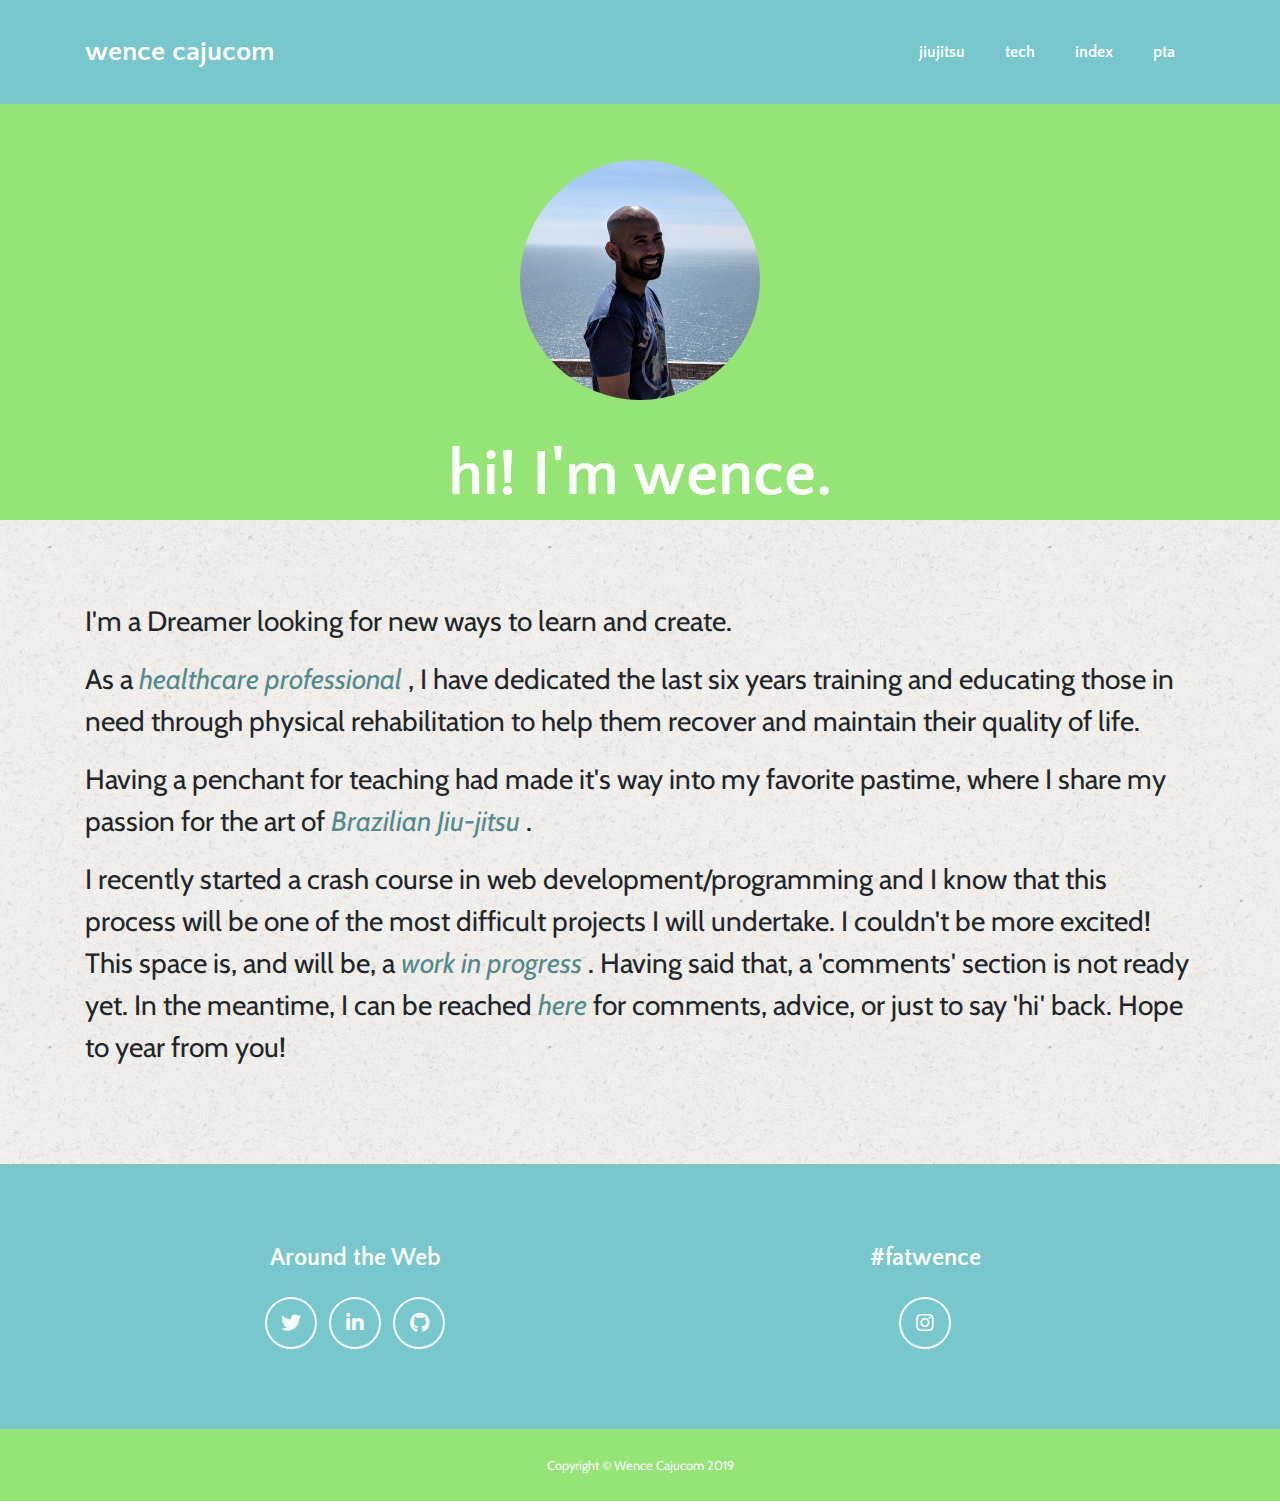
<file: docs/index.html>
<!DOCTYPE html>
<html lang="en">

<head>

  <meta charset="utf-8">
  <meta name="viewport" content="width=device-width, initial-scale=1, shrink-to-fit=no">
  <meta name="description" content="">
  <meta name="author" content="">

  <title>index</title>
  <!-- Themes I've picked -->
  <link href="https://fonts.googleapis.com/css?family=Quattrocento+Sans&display=swap" rel="stylesheet">
  <link href="https://fonts.googleapis.com/css?family=Saira&display=swap" rel="stylesheet">
  <link href="https://fonts.googleapis.com/css?family=Cabin&display=swap" rel="stylesheet">
  <link href="vendor/fontawesome-free/css/all.min.css" rel="stylesheet" type="text/css">

  <!-- Theme CSS -->
  <link href="./css/freelancer.css" rel="stylesheet">
  <link href="./css/hw1.css" rel="stylesheet">

</head>

<body id="page-top" background="img/ricepaper.png">

  <!-- Navigation -->
  <nav class="navbar navbar-expand-lg bg-secondary text-uppercase fixed-top" id="mainNav">
    <div class="container">
      <a class="navbar-brand js-scroll-trigger" href="#page-top">
        wence cajucom
      </a>
      <button class="navbar-toggler navbar-toggler-right text-uppercase font-weight-bold bg-primary text-white rounded" 
      type="button" data-toggle="collapse" data-target="#navbarResponsive" aria-controls="navbarResponsive" aria-expanded="false" aria-label="Toggle navigation">
        Menu
        <i class="fas fa-bars"></i>
      </button>
      <div class="collapse navbar-collapse" id="navbarResponsive">
        <ul class="navbar-nav ml-auto">
          
          
            <!--*-->
            <li class="nav-item mx-0 mx-lg-1">
              <a class="nav-link py-3 px-0 px-lg-3 rounded js-scroll-trigger" href="jiujitsu.html">jiujitsu</a>
            </li>  
          
            <!--*-->
            <li class="nav-item mx-0 mx-lg-1">
              <a class="nav-link py-3 px-0 px-lg-3 rounded js-scroll-trigger" href="tech.html">tech</a>
            </li>  
          
            <!--*-->
            <li class="nav-item mx-0 mx-lg-1">
              <a class="nav-link py-3 px-0 px-lg-3 rounded js-scroll-trigger" href="index.html">index</a>
            </li>  
          
            <!--*-->
            <li class="nav-item mx-0 mx-lg-1">
              <a class="nav-link py-3 px-0 px-lg-3 rounded js-scroll-trigger" href="pta.html">pta</a>
            </li>  
          
          
        </ul>
      </div>
    </div>
  </nav>

<!-- Masthead -->
<header class="masthead bg-primary text-white text-center">

    <div class="container d-flex align-items-center flex-column">
      <!-- Masthead Avatar Image -->
      <img class="masthead-avatar mb-5" src="img/WC6.png" alt="Wence's Picture">
      <!-- Masthead Heading -->
      <h1 class="masthead-heading text-uppercase mb-0">hi! I'm wence.</h1>
      <!-- Masthead Subheading -->
    </div>
  </header>

  <!-- About Section -->
  <section class="page-section" id="contact">
    <div class="container">
      <div class="row">
        <div class="col aboutwc mr-auto">
          <p class="lead">I'm a Dreamer looking for new ways to learn and create.</p>
          <p class="lead">As a 
            <a href="./pta.html">

              <em>
                healthcare professional
              </em>
            </a>, I have dedicated the last six years training and educating those in need 
            through physical rehabilitation to help them recover and maintain their quality of life.
          </p>
          <p class="lead">
            Having a penchant for teaching had made it's way into my favorite pastime, 
            where I share my passion for the art of
            <a href="./jiujitsu.html">

              <em>
                Brazilian Jiu-jitsu
              </em>
            </a>.
          </p>
          <p class="lead">I recently started a crash course in web development/programming
            and I know that this process will be one of the most difficult projects I will undertake. 
            I couldn't be more excited! This space is, and will be, a
            <a href="./tech.html">

              <em>
                work in progress
              </em>
            </a>. Having said that, a 'comments' section is not ready yet. In the 
            meantime, I can be reached  
            <a href="mailto:bobilopogus@notreal.com">
              <em>
                here
              </em>
            </a>for comments, advice, or just to say 'hi' back. Hope to year from you!
          </p>
        </div>
      </div>
    </div>
  </section>


    <!-- Footer -->
    <footer class="footer text-center">
      <div class="container">
        <div class="row">
          <!-- Footer Social Icons -->
          <div class="col-lg-6 mb-5 mb-lg-0">
            <h4 class="text-uppercase mb-4">Around the Web</h4>
            <a class="btn btn-outline-light btn-social mx-1" href="https://twitter.com/CajucomW" target="_blank">
            <i class="fab fa-fw fa-twitter"></i>
            </a>
            <a class="btn btn-outline-light btn-social mx-1" href="https://www.linkedin.com/in/wence-cajucom-429667187/" target="_blank">
            <i class="fab fa-fw fa-linkedin-in"></i>
            </a>
            <a class="btn btn-outline-light btn-social mx-1" href="https://github.com/CajucomW" target="_blank">
            <i class="fab fa-fw fa-github"></i>
            </a>
          </div>
          
          <!-- Footer fatwence Text -->
          <div class="col-lg-6 mb-5 mb-lg-0">
            <h4 class="text-uppercase mb-4">#fatwence</h4>
            <a class="btn btn-outline-light btn-social mx-1" href="https://www.instagram.com/fatwence/" target="_blank">
            <i class="fab fa-fw fa-instagram"></i>
            </a>
          </div>  
        </div>
      </div>
    </footer>

    <!-- Copyright Section -->
    <section class="copyright py-4 text-center text-white">
      <div class="container">
        <small>Copyright &copy; Wence Cajucom 2019</small>
      </div>
    </section>

    <!-- Scroll to Top Button (Only visible on small and extra-small screen sizes) -->
    <div class="scroll-to-top d-lg-none position-fixed ">
      <a class="js-scroll-trigger d-block text-center text-white rounded" href="#page-top">
        <i class="fa fa-chevron-up"></i>
      </a>
    </div>

    <!-- Bootstrap core JavaScript -->
  <script src="vendor/jquery/jquery.min.js"></script>
  <script src="vendor/bootstrap/js/bootstrap.bundle.min.js"></script>

  </body>
</html>
</file>
<file: docs/css/hw1.css>
a {
    color: #528a8e;
}

.aboutwc {
    font-size: 1.25rem;
}

.projectwc {
    text-align: center;
}

.jjabout {
    margin-left: 15px;
    margin-top: -30px;
}

.jjabout2 {
    margin-left: 15px;
    margin-top: 30px;
}

.jjgrouppic {
    text-align: center;
}
.jjpicwc4 {
    border-radius: 100%;
    position: relative;
    display: inline-block;
    margin: 3em;
    width: 300px;
}

.ptagrouppic {
    text-align: center;
    margin-top: -10em;
}

.ptapic {
    border-radius: 100%;
    position: relative;
    display: inline-block;
    margin: 3em;
    width: 300px;
}

.no-padding {
    padding: 0em;
}

.no-padding-bottom {
    padding-bottom: 0em;
}

.twitter-tweet {
    margin-left: 15vw;
}

@media (max-width: 550px) {
    .twitter-tweet {
        margin-left: 0em;
        }
}
</file>
